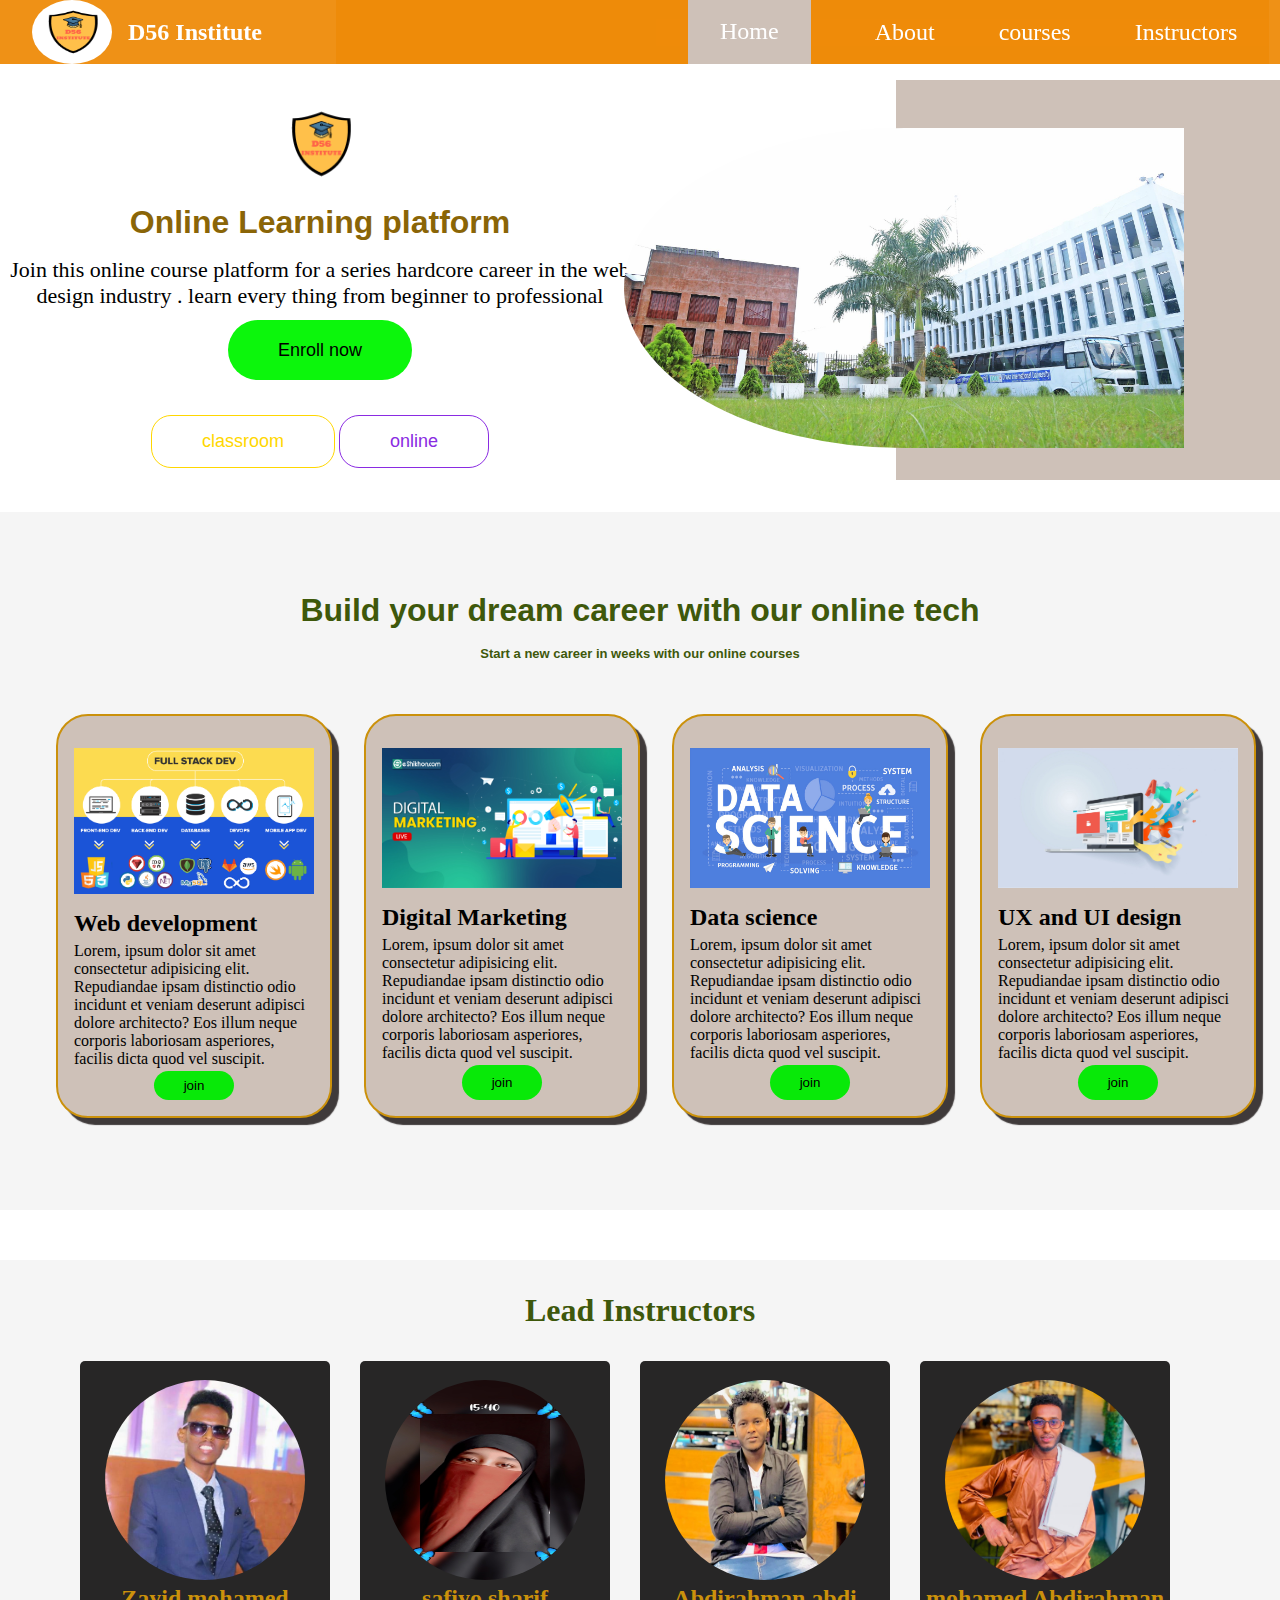
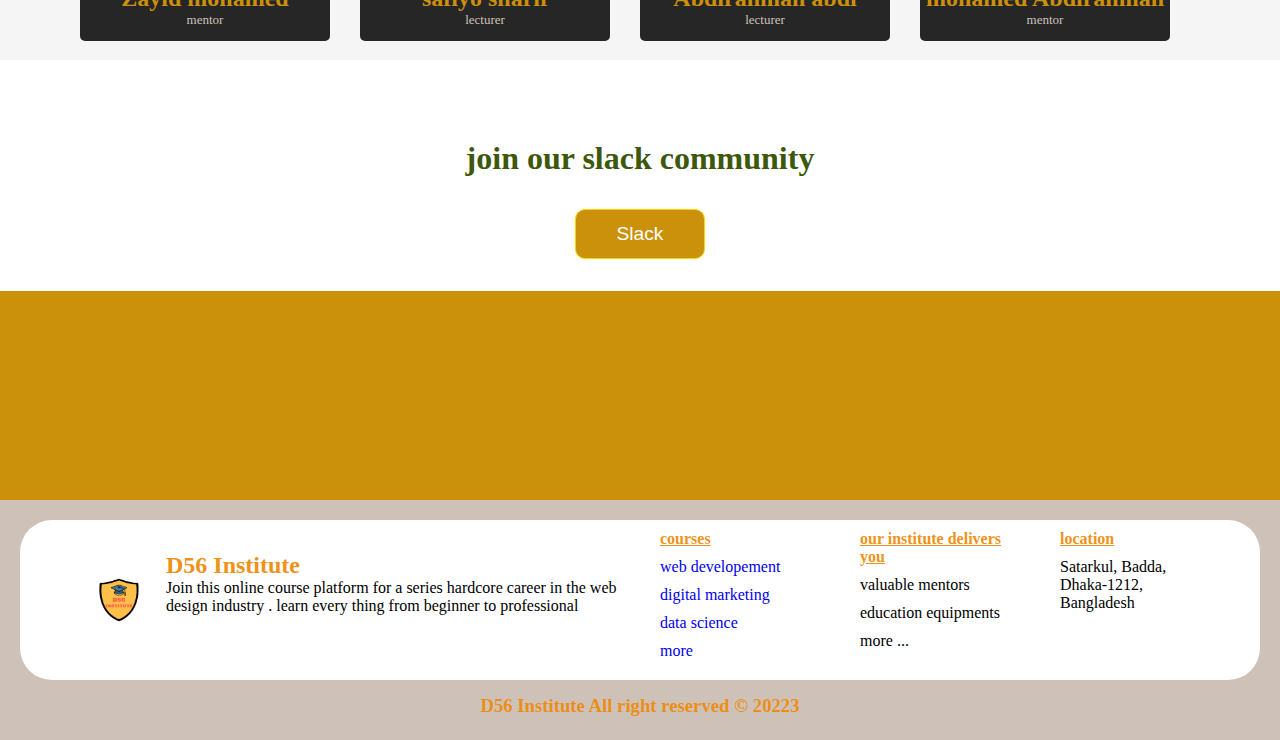
<file: index.html>
<!DOCTYPE html>
<html lang="en">

<head>
  <meta charset="UTF-8" />
  <meta name="viewport" content="width=device-width, initial-scale=1, shrink-to-fit=no" />
  <title>D56 Institute</title>
  <link href="//fonts.googleapis.com/css?family=Roboto:400,500,300" rel="stylesheet" type="text/css" />
  <link rel="stylesheet" href="/index.css" />
  <link rel="shortcut icon" type="image/x-icon" href="favicon.ico" />
  <link rel="stylesheet" href="https://cdnjs.cloudflare.com/ajax/libs/font-awesome/4.7.0/css/font-awesome.min.css">
  </head>
<body>
 
  <div class="container">

    <!-- nav bar -->
    <div class="nav">
      <img src="/img/logo.png" alt="blog logo">
       <h1 class="brand-name">D56 Institute</h1>
      <ul>
 
        <li  >
          <a href="/index.html" class="active"> Home </a>
        </li>
        <li>
          <a href="/about.html">About</a>
        </li>
        <li>
          <a href="#courses">courses</a>
        </li>
   
        <li>
          
          
          <a href="#instructors">Instructors</a>
        </li>
    
      </ul>
    </div>


<!-- header -->

    <div class="header">
      
    <img class="middle-img" src="/img/campus2.jpg" alt="bgc header">
    <div class="right-side">
      <img src="/img/logo.png" alt="logo">
      <h1> Online Learning  platform</h1>
      <p> Join this online  course platform for a series hardcore career in the web design industry . learn every thing from beginner to professional</p>
      <button id="enroll">Enroll now</button> <br>
      <button id="classroom">classroom</button>
      <button>online</button>
    </div>
    <div class="leftside"></div>
    </div>

    <!-- courses -->
    <section id="courses">
      <center>  <h1> Build your dream career with our online tech<br>
         <span class="small">Start a new career in weeks with our online courses</span> </h1>
   
      </center>  
      <div  class="courses">
       
        <div id="web-dev "  class="course course1">
          <img src="/img/full-stack.png" alt="">
          <h2>Web development</h2>
          <p>Lorem, ipsum dolor sit amet consectetur adipisicing elit. Repudiandae ipsam distinctio odio incidunt et
            veniam deserunt adipisci dolore architecto? Eos illum neque corporis laboriosam asperiores, facilis dicta quod
            vel suscipit. </p>
            <button class="join">join</button>
        </div>
        <div id="digital-marketing " class="course course2">
         <img src="/img/digital-marketing.jpg" alt="">
          <h2>Digital Marketing</h2>
          <p>Lorem, ipsum dolor sit amet consectetur adipisicing elit. Repudiandae ipsam distinctio odio incidunt et
            veniam deserunt adipisci dolore architecto? Eos illum neque corporis laboriosam asperiores, facilis dicta quod
            vel suscipit. </p>
            <button class="join">join</button>
        </div>
        <div id="data-science"   class="course course3">
          <img src="/img/data-science.png" alt="">
          <h2>Data science</h2>
          <p>Lorem, ipsum dolor sit amet consectetur adipisicing elit. Repudiandae ipsam distinctio odio incidunt et
            veniam deserunt adipisci dolore architecto? Eos illum neque corporis laboriosam asperiores, facilis dicta quod
            vel suscipit. </p>
            <button class="join">join</button>
        </div>
        <div class="course course4">
          <img src="/img/ui ux design.jpg" alt="">
          <h2> UX and UI design</h2>
          <p>Lorem, ipsum dolor sit amet consectetur adipisicing elit. Repudiandae ipsam distinctio odio incidunt et
            veniam deserunt adipisci dolore architecto? Eos illum neque corporis laboriosam asperiores, facilis dicta quod
            vel suscipit. </p>
            <button class="join">join</button>
        </div>
   
      
      </div> 
    </section>

    <!-- instructor  -->
<main id="instructors">
  <center> <h1>Lead Instructors</h1> </center>
  <div class="lectures">
    <div class="lect lect3">
      <img src="/img/lect3.jpg" alt="lecturer 3">
      <h2>Zayid mohamed</h2>
      <p>  mentor</p>
    </div>
    <div class="lect lect1">
      <img src="/img/lect1.jpg" alt="lecturer 1">
      <h2>safiyo sharif</h2>
      <p>  lecturer</p>
    </div>
    <div class=" lect lect2">
      <img src="/img/lecture4.jpg" alt="lecturer 2">
      <h2>Abdirahman abdi</h2>
      <p> lecturer</p>
    </div>

    <div class="lect lect3">
      <img src="/img/lect5.jpg" alt="lecturer 5">
      <h2>mohamed Abdirahman</h2>
      <p>  mentor</p>
    </div>
  </main>

    <!-- contact -->
  
    <div class="contact">
      <h1> join our slack community</h1> 
      <button id="slack">Slack</button>
   </div>

   <div class="location">
    <iframe src="https://www.google.com/maps/embed?pb=!1m18!1m12!1m3!1d3650.6533319039095!2d90.44262161429785!3d23.79535609297589!2m3!1f0!2f0!3f0!3m2!1i1024!2i768!4f13.1!3m3!1m2!1s0x3755c712dea569b3%3A0x73a5f6509b2106b6!2sDIU%20-%20Dhaka%20International%20University!5e0!3m2!1sen!2sbd!4v1677048151851!5m2!1sen!2sbd" width="800" height="450" style="border:0;" allowfullscreen="" loading="lazy" referrerpolicy="no-referrer-when-downgrade"></iframe>
  </div>






 
 
    <footer>

      <div class="container">
          <div class="bootcamp-info">
            <img src="/img/logo.png" alt="blog logo">
              <h2>D56 Institute </h2>
              <p>Join this online  course platform for a series hardcore career in the web design industry . learn every thing from beginner to professional  
              </p>
          </div>
          <div class="section">
             
              <div class="sub sub2">
                  <h4><u>courses</u></h4>
                  <ul>
                      <li> <a href="#web-dev">web developement</a></li>
                      <li> <a href="#digital-marketing">digital marketing</a></li>
                      <li> <a href="#data-science">data science</a></li>
                      <li> <a href="#courses">more</a></li>
                  </ul>
              </div>
              <div class="sub sub3">
                  <h4><u>our institute delivers you</u></h4>
                  <ul>
                      <li>valuable mentors</li>
                      <li>education equipments</li>
                      <li>more ...</li>
                  </ul>
              </div>
              <div class="sub4 sub">
                  <h4><u>location</u></h4>
                  <p>
                    Satarkul, Badda, Dhaka-1212, Bangladesh
                  </p>
              </div>
          </div>
      </div>

      <center>
          <h3> D56 Institute All right reserved © 20223</h3>
      </center>
  </footer>
       
</body>

</html>
</file>
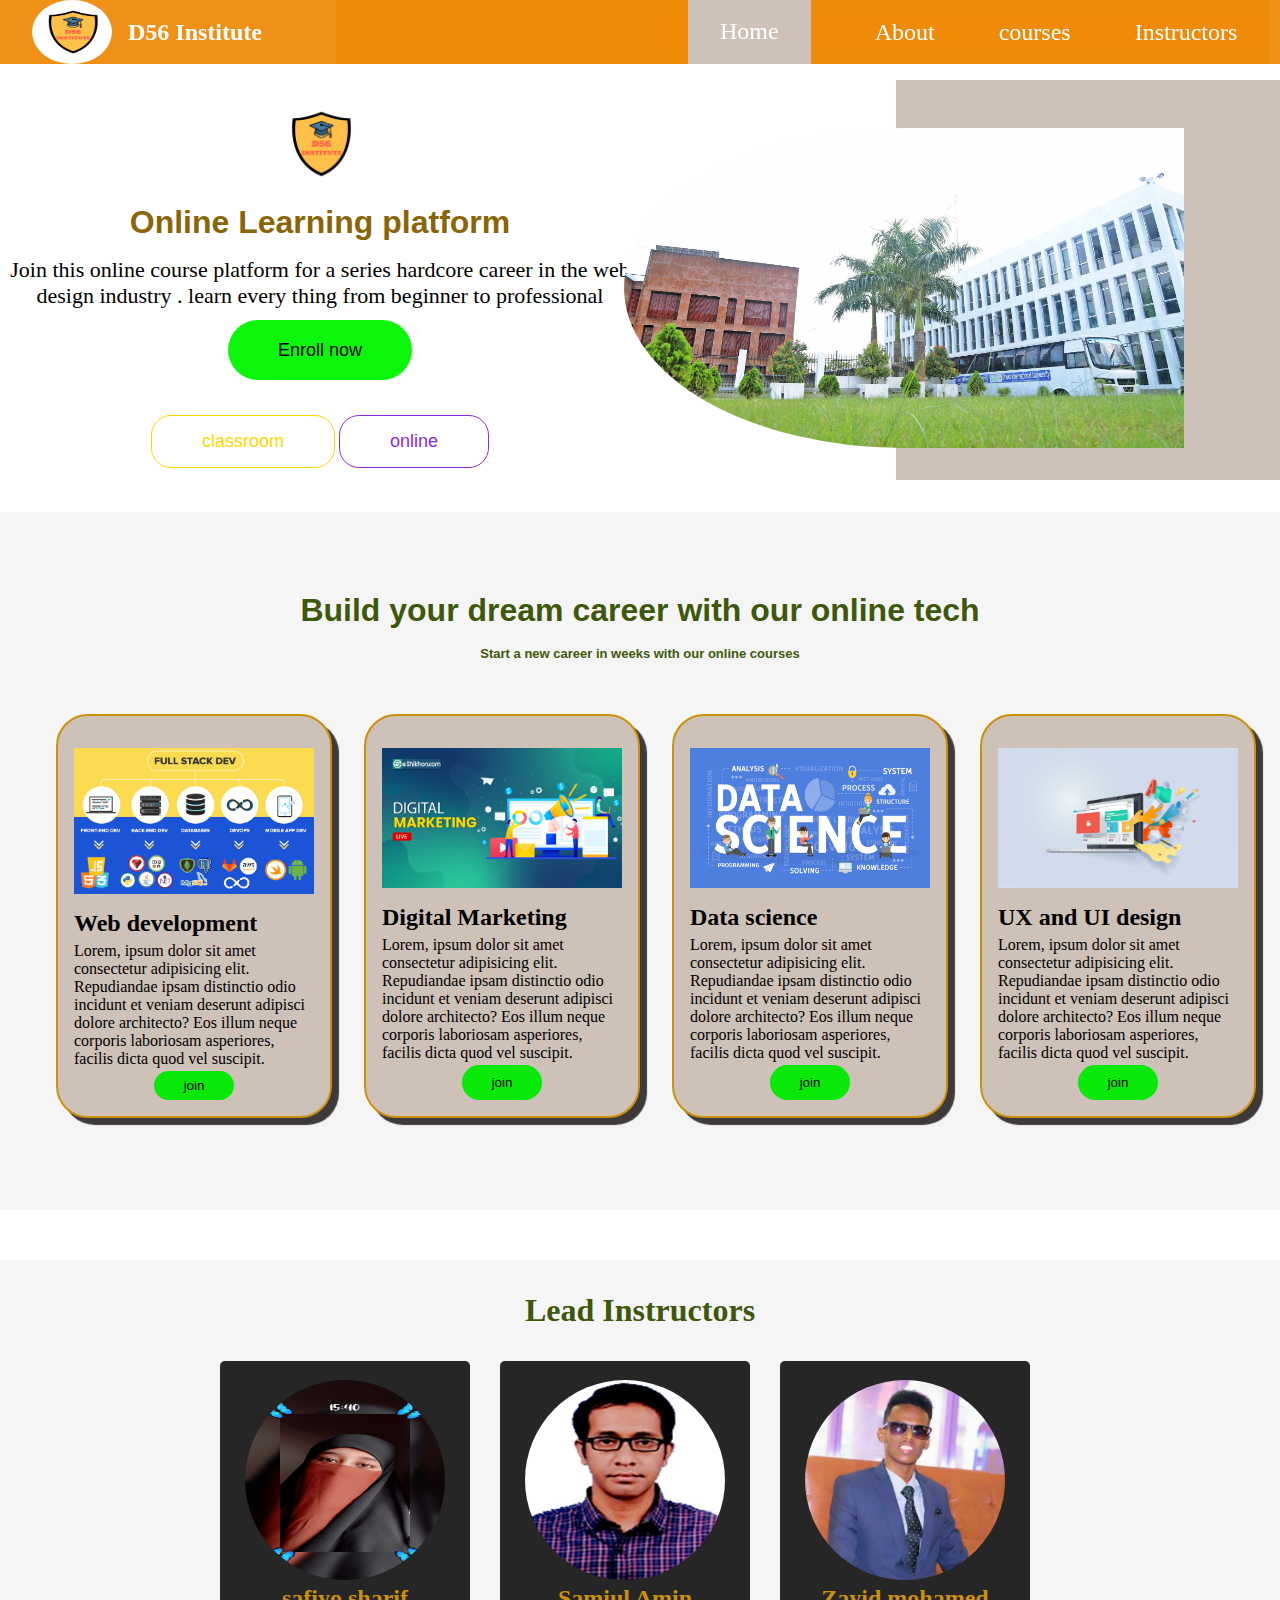
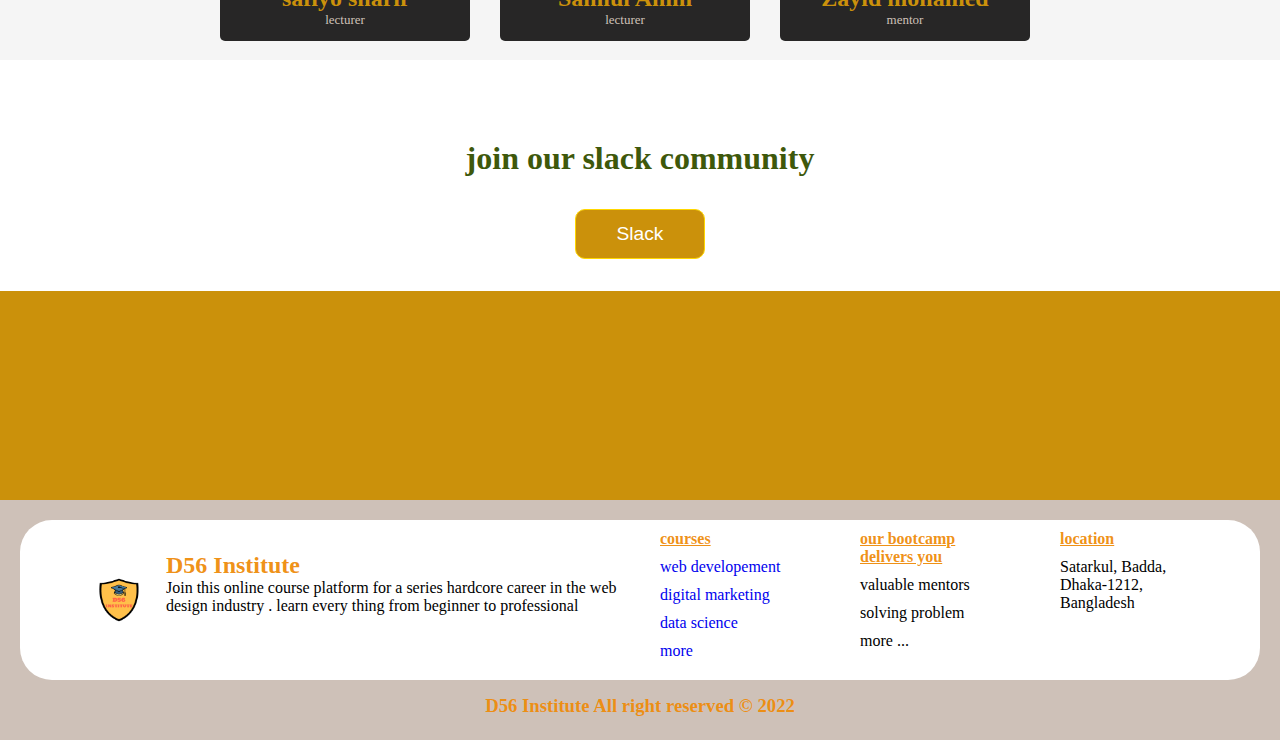
<file: home.html>
<!DOCTYPE html>
<html lang="en">

<head>
  <meta charset="UTF-8" />
  <meta name="viewport" content="width=device-width, initial-scale=1, shrink-to-fit=no" />
  <title>D56 Institute</title>
  <link href="//fonts.googleapis.com/css?family=Roboto:400,500,300" rel="stylesheet" type="text/css" />
  <link rel="stylesheet" href="/style/style.css" />
  <link rel="shortcut icon" type="image/x-icon" href="favicon.ico" />
  <link rel="stylesheet" href="https://cdnjs.cloudflare.com/ajax/libs/font-awesome/4.7.0/css/font-awesome.min.css">
  </head>
<body>
 
  <div class="container">

    <!-- nav bar -->
    <div class="nav">
      <img src="/img/logo.png" alt="blog logo">
       <h1 class="brand-name">D56 Institute</h1>
      <ul>
 
        <li  >
          <a href="/home.html" class="active"> Home </a>
        </li>
        <li>
          <a href="/about.html">About</a>
        </li>
        <li>
          <a href="#courses">courses</a>
        </li>
   
        <li>
          <a href="#instructors">Instructors</a>
        </li>
    
      </ul>
    </div>


<!-- header -->

    <div class="header">
      
    <img class="middle-img" src="/img/campus2.jpg" alt="bgc header">
    <div class="right-side">
      <img src="/img/logo.png" alt="logo">
      <h1> Online Learning  platform</h1>
      <p> Join this online  course platform for a series hardcore career in the web design industry . learn every thing from beginner to professional</p>
      <button id="enroll">Enroll now</button> <br>
      <button id="classroom">classroom</button>
      <button>online</button>
    </div>
    <div class="leftside"></div>
    </div>

    <!-- courses -->
    <section id="courses">
      <center>  <h1> Build your dream career with our online tech<br>
         <span class="small">Start a new career in weeks with our online courses</span> </h1>
   
      </center>  
      <div  class="courses">
       
        <div id="web-dev "  class="course course1">
          <img src="/img/full-stack.png" alt="">
          <h2>Web development</h2>
          <p>Lorem, ipsum dolor sit amet consectetur adipisicing elit. Repudiandae ipsam distinctio odio incidunt et
            veniam deserunt adipisci dolore architecto? Eos illum neque corporis laboriosam asperiores, facilis dicta quod
            vel suscipit. </p>
            <button class="join">join</button>
        </div>
        <div id="digital-marketing " class="course course2">
         <img src="/img/digital-marketing.jpg" alt="">
          <h2>Digital Marketing</h2>
          <p>Lorem, ipsum dolor sit amet consectetur adipisicing elit. Repudiandae ipsam distinctio odio incidunt et
            veniam deserunt adipisci dolore architecto? Eos illum neque corporis laboriosam asperiores, facilis dicta quod
            vel suscipit. </p>
            <button class="join">join</button>
        </div>
        <div id="data-science"   class="course course3">
          <img src="/img/data-science.png" alt="">
          <h2>Data science</h2>
          <p>Lorem, ipsum dolor sit amet consectetur adipisicing elit. Repudiandae ipsam distinctio odio incidunt et
            veniam deserunt adipisci dolore architecto? Eos illum neque corporis laboriosam asperiores, facilis dicta quod
            vel suscipit. </p>
            <button class="join">join</button>
        </div>
        <div class="course course4">
          <img src="/img/ui ux design.jpg" alt="">
          <h2> UX and UI design</h2>
          <p>Lorem, ipsum dolor sit amet consectetur adipisicing elit. Repudiandae ipsam distinctio odio incidunt et
            veniam deserunt adipisci dolore architecto? Eos illum neque corporis laboriosam asperiores, facilis dicta quod
            vel suscipit. </p>
            <button class="join">join</button>
        </div>
   
      
      </div> 
    </section>

    <!-- instructor  -->
<main id="instructors">
  <center> <h1>Lead Instructors</h1> </center>
  <div class="lectures">

    <div class="lect lect1">
      <img src="/img/lect1.jpg" alt="lecturer 1">
      <h2>safiyo sharif</h2>
      <p>  lecturer</p>
    </div>
    <div class=" lect lect2">
      <img src="/img/lect2.jpg" alt="lecturer 2">
      <h2>Samiul Amin</h2>
      <p> lecturer</p>
    </div>
    <div class="lect lect3">
      <img src="/img/lect3.jpg" alt="lecturer 3">
      <h2>Zayid mohamed</h2>
      <p>  mentor</p>
    </div>
  </main>

    <!-- contact -->
  
    <div class="contact">
      <h1> join our slack community</h1> 
      <button id="slack">Slack</button>
   </div>

   <div class="location">
    <iframe src="https://www.google.com/maps/embed?pb=!1m18!1m12!1m3!1d3650.6533319039095!2d90.44262161429785!3d23.79535609297589!2m3!1f0!2f0!3f0!3m2!1i1024!2i768!4f13.1!3m3!1m2!1s0x3755c712dea569b3%3A0x73a5f6509b2106b6!2sDIU%20-%20Dhaka%20International%20University!5e0!3m2!1sen!2sbd!4v1677048151851!5m2!1sen!2sbd" width="800" height="450" style="border:0;" allowfullscreen="" loading="lazy" referrerpolicy="no-referrer-when-downgrade"></iframe>
  </div>






 
 
    <footer>

      <div class="container">
          <div class="bootcamp-info">
            <img src="/img/logo.png" alt="blog logo">
              <h2>D56 Institute </h2>
              <p>Join this online  course platform for a series hardcore career in the web design industry . learn every thing from beginner to professional  
              </p>
          </div>
          <div class="section">
             
              <div class="sub sub2">
                  <h4><u>courses</u></h4>
                  <ul>
                      <li> <a href="#web-dev">web developement</a></li>
                      <li> <a href="#digital-marketing">digital marketing</a></li>
                      <li> <a href="#data-science">data science</a></li>
                      <li> <a href="#courses">more</a></li>
                  </ul>
              </div>
              <div class="sub sub3">
                  <h4><u>our bootcamp delivers you</u></h4>
                  <ul>
                      <li>valuable mentors</li>
                      <li>solving problem</li>
                      <li>more ...</li>
                  </ul>
              </div>
              <div class="sub4 sub">
                  <h4><u>location</u></h4>
                  <p>
                    Satarkul, Badda, Dhaka-1212, Bangladesh
                  </p>
              </div>
          </div>
      </div>

      <center>
          <h3> D56 Institute All right reserved © 2022</h3>
      </center>
  </footer>
       
</body>

</html>
</file>
<file: index.css>
* {
  margin: 0;
  padding: 0;
}

.container {
  width: auto;
  height: 130rem;
background-color: white;
}

/* nab bar css */
.container div.nav {
  background-color: rgba(238, 139, 10, 0.948);
  display: flex;
  align-items: center;
  text-decoration: none;
  height: 4rem;
 width: 100%;
 position: fixed;
 top: 0;
 white-space: nowrap;
z-index: 999;
}



.container .nav h1 {
  padding-left: 1rem;
  font-weight: bold;
  font-size: x-large;
  width: 13rem;
  flex-flow: row;
  color: white;

}

.container .nav img {
  float: left;
  width: 5rem;
  height: 4rem;
  margin-left: 2rem;
  border-radius: 50%;

}

.container .nav ul {
  background-color: inherit;
  display: flex;
  align-items: center;

  height: 4rem;
  padding-left: 20rem;
}

.container .nav ul li {
  background-color: inherit;
  list-style-type: none;
  padding: 0rem 2rem;

}

.container .nav ul li a {
  background-color: inherit;
  text-decoration: none;
  color: white;
  font-size: x-large;

}

.container .nav ul li .active {
  padding: 1.2rem 2rem;

  margin: none none;
  background-color: rgb(206, 193, 184);
}




/* header css */
.container .header {
  height: 25rem;
  text-align: center;
  margin: 2rem 0rem;
  display: flex;
  flex-direction: row;
  width: 100%;
  margin-top: 5rem;
}

.container .header .middle-img {
  height: 20rem;
  width: 35rem;
  position: absolute;
  z-index: 1;
  top: 8rem;
  right: 6rem;
  border-radius: 50% 0 0 50%;
}

/* left side */
.container .header .leftside {
  width: 30%;
  background-color: rgb(206, 193, 184);
}

/* right side*/
.container .header .right-side {
  width: 50%;
  height: 40rem;
  margin-right: 20%;
  padding-top: 1rem;
 
}

.container .header .right-side img {
  width: 6rem;
  height: 6rem;
  border-radius: 50%;

}

.container .header .right-side h1 {
  color: rgb(138, 101, 7);
  font-family: sans-serif;
  font-weight: 800;
  padding: 0.5rem 0;
}

.container .header .right-side p {
  padding: 0.5rem 0;
  font-size: 22px;

}

.container .header .right-side button {

  padding: 15px 50px;
  font-size: large;
  border-radius: 5rem;
  border-radius: 20px;
  color: blueviolet;
  border: solid 1px blueviolet;
  background-color: white;
}

.container .header .right-side #enroll {
  background-color: rgb(12, 246, 12);
  color: black;
  border-radius: 50px;
  height: 60px;
  margin: 3px;
  border: none;
}

.container .header .right-side #classroom {
  color: gold;
  border: 1px solid gold;
  margin-top: 2rem;
  margin-bottom: 2rem;

}


 
section h1{
 background-color: whitesmoke;
  color: rgb(62, 88, 11);
  font-family:  Verdana, sans-serif;
  font-size: xx-large;
  padding: 5rem 5rem 2rem 5rem;
}
 .small{
  font-size: small;
 }

.container .courses {
 background-color: whitesmoke;
  margin: 0 auto;
  padding: 1rem 2rem;
  display: flex;
  flex-direction: row;
  justify-content: center;
  height: 30rem;
 
}

.container .courses .course {

  background-color: rgb(206, 193, 184);
  height: 23rem;
  width: 15rem;
  display: flex;
  flex-direction: column;
  padding: 1rem;
  border: 2px solid rgb(203, 145, 11);
  box-shadow: 7px 7px 1px rgb(63, 58, 58);
  border-radius: 2rem;
  margin-left: 2rem;
}

.container .courses .course img {
  height: 10rem;
  margin-top: 1rem;
  margin-bottom: 1rem;
  

}
.container .courses .course h2 {
 padding-bottom: 5px ;
}
.container .courses .course .join{
  background-color: rgb(8, 233, 8);
  color: black;
  border-radius: 60px;
  height: 40px;
  width: 80px;
  margin-top: 3px;
  border: none;
  margin-left: 5rem;
}



/* lectures */
.container #instructors{
  margin-top: 50px;
  height: 25rem;
 background-color: whitesmoke;
  color: rgb(62, 88, 11);
}
.container #instructors h1{
 padding-top: 2rem;
}
 .container #instructors .lectures {
  display: flex;
  flex-direction: row;
  justify-content: center;
  height: 20rem;
 background-color: whitesmoke;
  color: rgb(203, 145, 11);
}

 .container #instructors .lectures .lect {
 background-color: rgb(39, 38, 38);
height: 280px;
width: 250px;
margin: 2rem 0 1rem 0;
margin-right: 30px;
display: flex;
flex-direction: column;
justify-content: center;
align-items: center;
border-radius: 5px;
}
 .container #instructors .lectures .lect img {
  height: 200px;
  width: 200px;
  border-radius: 50%;
  margin: 5px 0;
}

 .container #instructors .lectures .lect p {
  color: rgb(206, 193, 184);
  font-size: small;
}
 


/* contact css */

.container .contact{
  display: flex;
  justify-content: center;
  align-items: center;
  flex-direction: column;
}
.container .contact h1{
  color: rgb(62, 88, 11);
  margin-top: 5rem;
 
}

.container .contact #slack{
  color: white;
  font-size: larger;
  border: 1px solid gold;
  margin-top: 2rem;
  margin-bottom: 2rem;
  width: 130px;
  height: 50px;
  border-radius: 10px;
  background-color:  rgb(203, 145, 11);
}

 .container .location{
  background-color:  rgb(203, 145, 11);
 }
 .container .location iframe{
  margin-left: 200px;
  width: 1000px;
  height: 205px;
  border: 2px solid rgb(203, 145, 11) ;
  border-radius: 20px;
 }


 


/* footer */
footer {
  padding: 20px;
  background-color: rgb(206, 193, 184);
  height: 200px;
  display: flex;
  flex-direction: column;
  width: auto;
  justify-content: space-between;

}

footer .container {
  display: flex;
  width: auto;
  flex-direction: row;
  padding-left: 50px;
  border-radius: 2rem;

}

footer .container .bootcamp-info {

  padding: 2rem 2rem 0rem 0rem;
}

footer .container .bootcamp-info h2 {
  color: rgba(238, 139, 10, 0.948);
}

footer .container .bootcamp-info img {
  float: left;
  border-radius: 50%;
  width: 4rem;
  height: 4rem;
  margin: 1rem 1rem 2rem 1rem;

}

footer .container .section {
  padding: 10px 0 0 10px;
  display: flex;
  width: auto;
  flex-direction: row;
  justify-content: space-around;


}

footer .container .section .sub {
  padding-right: 50px;

  width: 150px;
  display: flex;
  flex-direction: column;
  height: 150px;


}

footer .container .section .sub h4 {
  color: rgba(238, 139, 10, 0.948);
  padding-bottom: 10px;
}

footer .container .section .sub ul li {
  padding-bottom: 10px;
}
footer .container .section .sub ul li a {
   text-decoration: none;
}
li {
  list-style-type: none;
}

footer .container .qoraal h2 span {
  color: rgba(238, 139, 10, 0.948);
}

footer h3 {
  font-weight: 400;
  color: rgba(238, 139, 10, 0.948);
  padding-bottom: 10px;
  padding-top: 15px;
  font-weight: bolder;
}









/* about.html css */

#container{
  height: 280vh;
}
.container .section1 {
  padding-top: 100px;
  display: flex;
  flex-direction: column;
   align-items: center;
   height: 400px;
 
   
}
.container .section1 h6{
  font-weight: lighter;
  font-size: small;
  padding-bottom:  20px;;
}
.container .section1 h1{
  color: rgb(62, 88, 11);
}
.container .section1 h3{
  padding-bottom:  20px;;
}
.container .section1 .sub-sec1{
  display: flex;
  flex-direction: row;
   height: 250px;
 
  width: 800px;
  

}
.container .section1 .sub-sec1 .sub{
  background-color: rgb(231, 231, 231);
  margin-left: 20px;
  display: flex;
  flex-direction: column;
   align-items: center;
  height: 90%;
padding: 20px;
border-radius: 20px;
}

.container .section1 .sub-sec1 .sub .fa{
height: 45px;
width: 60px;
border-radius: 50%;
color: white;
background-color:  rgb(203, 145, 11);
padding-top: 10px;

}


.container .section2 {
 
  padding-top: 50px;
  display: flex;
  flex-direction: column;
   align-items: center;
   height: 250px;
 background-color: rgb(225, 223, 223);
   
}
.container .section2 h6{
  font-weight: lighter;
  font-size: small;
  padding-bottom:  10px;
}
.container .section2 h1{
  padding-bottom:  10px;
  color: rgb(62, 88, 11);
}
.container .section2 .sub-sec2{
  display: flex;
  flex-direction: row;
   height: 250px;


}
.container .section2 .sub-sec2 .sub{
  background-color: white;
  margin-left: 20px;
  display: flex;
  flex-direction: column;
   align-items: center;
  height: 100px;
  padding: 20px;
  width: 200px;
  border-radius: 20px;
}
.container .section2 .sub-sec2 .sub h3{
  padding-top: 20px;
}
.container .section2 .sub-sec2 .sub .fa{
height: 45px;
width: 60px;
border-radius: 50%;
color: white;
background-color:  rgb(203, 145, 11);
padding-top: 10px;

}



/* section 3 */

.container .section3{
   background-image: url(/img/bgc2.png);
   background-repeat: none;
   background-position: center;
   background-size: cover;
}
.container .section3 .form{
  height: 35rem;
  width: 500px;
  background-color:rgb(213, 208, 208);
  margin: 0rem 25rem;
 border-radius: 5px;
  display: flex;
  font-size:x-large;
  flex-direction: column;
  margin-top: 5rem;
  padding: 2rem;
  font-family: 'Gill Sans', 'Gill Sans MT', Calibri, 'Trebuchet MS', sans-serif;
}
.container .section3 .form h2{
  color:  rgb(203, 145, 11);
  margin-left: 50px;
}
.container .section3 .form label{
  padding-top: 1.5rem;
  padding-bottom: 0.5rem;
  font-size:x-large;

}
.container .section3 .form input{
   padding: 15px;
   border-radius: 20px;
}
.container .section3 .form input:last-child{
  padding: 50px 20px;
  border: 1px solid rgb(192, 29, 29);
}
.container .section3 .form .btn button{
  border-radius: 20px;
  background-color:  rgb(203, 145, 11);
  padding: 20px 80px;
  border-radius: 5rem;
  margin-top: 2rem;
  font-weight: bold;
 }
</file>
<file: style/style.css>
* {
  margin: 0;
  padding: 0;
}

.container {
  width: auto;
  height: 130rem;
background-color: white;
}

/* nab bar css */
.container div.nav {
  background-color: rgba(238, 139, 10, 0.948);
  display: flex;
  align-items: center;
  text-decoration: none;
  height: 4rem;
 width: 100%;
 position: fixed;
 top: 0;
 white-space: nowrap;
z-index: 999;
}



.container .nav h1 {
  padding-left: 1rem;
  font-weight: bold;
  font-size: x-large;
  width: 13rem;
  flex-flow: row;
  color: white;

}

.container .nav img {
  float: left;
  width: 5rem;
  height: 4rem;
  margin-left: 2rem;
  border-radius: 50%;

}

.container .nav ul {
  background-color: inherit;
  display: flex;
  align-items: center;

  height: 4rem;
  padding-left: 20rem;
}

.container .nav ul li {
  background-color: inherit;
  list-style-type: none;
  padding: 0rem 2rem;

}

.container .nav ul li a {
  background-color: inherit;
  text-decoration: none;
  color: white;
  font-size: x-large;

}

.container .nav ul li .active {
  padding: 1.2rem 2rem;

  margin: none none;
  background-color: rgb(206, 193, 184);
}




/* header css */
.container .header {
  height: 25rem;
  text-align: center;
  margin: 2rem 0rem;
  display: flex;
  flex-direction: row;
  width: 100%;
  margin-top: 5rem;
}

.container .header .middle-img {
  height: 20rem;
  width: 35rem;
  position: absolute;
  z-index: 1;
  top: 8rem;
  right: 6rem;
  border-radius: 50% 0 0 50%;
}

/* left side */
.container .header .leftside {
  width: 30%;
  background-color: rgb(206, 193, 184);
}

/* right side*/
.container .header .right-side {
  width: 50%;
  height: 40rem;
  margin-right: 20%;
  padding-top: 1rem;
 
}

.container .header .right-side img {
  width: 6rem;
  height: 6rem;
  border-radius: 50%;

}

.container .header .right-side h1 {
  color: rgb(138, 101, 7);
  font-family: sans-serif;
  font-weight: 800;
  padding: 0.5rem 0;
}

.container .header .right-side p {
  padding: 0.5rem 0;
  font-size: 22px;

}

.container .header .right-side button {

  padding: 15px 50px;
  font-size: large;
  border-radius: 5rem;
  border-radius: 20px;
  color: blueviolet;
  border: solid 1px blueviolet;
  background-color: white;
}

.container .header .right-side #enroll {
  background-color: rgb(12, 246, 12);
  color: black;
  border-radius: 50px;
  height: 60px;
  margin: 3px;
  border: none;
}

.container .header .right-side #classroom {
  color: gold;
  border: 1px solid gold;
  margin-top: 2rem;
  margin-bottom: 2rem;

}


 
section h1{
 background-color: whitesmoke;
  color: rgb(62, 88, 11);
  font-family:  Verdana, sans-serif;
  font-size: xx-large;
  padding: 5rem 5rem 2rem 5rem;
}
 .small{
  font-size: small;
 }

.container .courses {
 background-color: whitesmoke;
  margin: 0 auto;
  padding: 1rem 2rem;
  display: flex;
  flex-direction: row;
  justify-content: center;
  height: 30rem;
 
}

.container .courses .course {

  background-color: rgb(206, 193, 184);
  height: 23rem;
  width: 15rem;
  display: flex;
  flex-direction: column;
  padding: 1rem;
  border: 2px solid rgb(203, 145, 11);
  box-shadow: 7px 7px 1px rgb(63, 58, 58);
  border-radius: 2rem;
  margin-left: 2rem;
}

.container .courses .course img {
  height: 10rem;
  margin-top: 1rem;
  margin-bottom: 1rem;
  

}
.container .courses .course h2 {
 padding-bottom: 5px ;
}
.container .courses .course .join{
  background-color: rgb(8, 233, 8);
  color: black;
  border-radius: 60px;
  height: 40px;
  width: 80px;
  margin-top: 3px;
  border: none;
  margin-left: 5rem;
}



/* lectures */
.container #instructors{
  margin-top: 50px;
  height: 25rem;
 background-color: whitesmoke;
  color: rgb(62, 88, 11);
}
.container #instructors h1{
 padding-top: 2rem;
}
 .container #instructors .lectures {
  display: flex;
  flex-direction: row;
  justify-content: center;
  height: 20rem;
 background-color: whitesmoke;
  color: rgb(203, 145, 11);
}

 .container #instructors .lectures .lect {
 background-color: rgb(39, 38, 38);
height: 280px;
width: 250px;
margin: 2rem 0 1rem 0;
margin-right: 30px;
display: flex;
flex-direction: column;
justify-content: center;
align-items: center;
border-radius: 5px;
}
 .container #instructors .lectures .lect img {
  height: 200px;
  width: 200px;
  border-radius: 50%;
  margin: 5px 0;
}

 .container #instructors .lectures .lect p {
  color: rgb(206, 193, 184);
  font-size: small;
}
 


/* contact css */

.container .contact{
  display: flex;
  justify-content: center;
  align-items: center;
  flex-direction: column;
}
.container .contact h1{
  color: rgb(62, 88, 11);
  margin-top: 5rem;
 
}

.container .contact #slack{
  color: white;
  font-size: larger;
  border: 1px solid gold;
  margin-top: 2rem;
  margin-bottom: 2rem;
  width: 130px;
  height: 50px;
  border-radius: 10px;
  background-color:  rgb(203, 145, 11);
}

 .container .location{
  background-color:  rgb(203, 145, 11);
 }
 .container .location iframe{
  margin-left: 200px;
  width: 1000px;
  height: 205px;
  border: 2px solid rgb(203, 145, 11) ;
  border-radius: 20px;
 }


 


/* footer */
footer {
  padding: 20px;
  background-color: rgb(206, 193, 184);
  height: 200px;
  display: flex;
  flex-direction: column;
  width: auto;
  justify-content: space-between;

}

footer .container {
  display: flex;
  width: auto;
  flex-direction: row;
  padding-left: 50px;
  border-radius: 2rem;

}

footer .container .bootcamp-info {

  padding: 2rem 2rem 0rem 0rem;
}

footer .container .bootcamp-info h2 {
  color: rgba(238, 139, 10, 0.948);
}

footer .container .bootcamp-info img {
  float: left;
  border-radius: 50%;
  width: 4rem;
  height: 4rem;
  margin: 1rem 1rem 2rem 1rem;

}

footer .container .section {
  padding: 10px 0 0 10px;
  display: flex;
  width: auto;
  flex-direction: row;
  justify-content: space-around;


}

footer .container .section .sub {
  padding-right: 50px;

  width: 150px;
  display: flex;
  flex-direction: column;
  height: 150px;


}

footer .container .section .sub h4 {
  color: rgba(238, 139, 10, 0.948);
  padding-bottom: 10px;
}

footer .container .section .sub ul li {
  padding-bottom: 10px;
}
footer .container .section .sub ul li a {
   text-decoration: none;
}
li {
  list-style-type: none;
}

footer .container .qoraal h2 span {
  color: rgba(238, 139, 10, 0.948);
}

footer h3 {
  font-weight: 400;
  color: rgba(238, 139, 10, 0.948);
  padding-bottom: 10px;
  padding-top: 15px;
  font-weight: bolder;
}









/* about.html css */

#container{
  height: 280vh;
}
.container .section1 {
  padding-top: 100px;
  display: flex;
  flex-direction: column;
   align-items: center;
   height: 400px;
 
   
}
.container .section1 h6{
  font-weight: lighter;
  font-size: small;
  padding-bottom:  20px;;
}
.container .section1 h1{
  color: rgb(62, 88, 11);
}
.container .section1 h3{
  padding-bottom:  20px;;
}
.container .section1 .sub-sec1{
  display: flex;
  flex-direction: row;
   height: 250px;
 
  width: 800px;
  

}
.container .section1 .sub-sec1 .sub{
  background-color: rgb(231, 231, 231);
  margin-left: 20px;
  display: flex;
  flex-direction: column;
   align-items: center;
  height: 90%;
padding: 20px;
border-radius: 20px;
}

.container .section1 .sub-sec1 .sub .fa{
height: 45px;
width: 60px;
border-radius: 50%;
color: white;
background-color:  rgb(203, 145, 11);
padding-top: 10px;

}


.container .section2 {
 
  padding-top: 50px;
  display: flex;
  flex-direction: column;
   align-items: center;
   height: 250px;
 background-color: rgb(225, 223, 223);
   
}
.container .section2 h6{
  font-weight: lighter;
  font-size: small;
  padding-bottom:  10px;
}
.container .section2 h1{
  padding-bottom:  10px;
  color: rgb(62, 88, 11);
}
.container .section2 .sub-sec2{
  display: flex;
  flex-direction: row;
   height: 250px;


}
.container .section2 .sub-sec2 .sub{
  background-color: white;
  margin-left: 20px;
  display: flex;
  flex-direction: column;
   align-items: center;
  height: 100px;
  padding: 20px;
  width: 200px;
  border-radius: 20px;
}
.container .section2 .sub-sec2 .sub h3{
  padding-top: 20px;
}
.container .section2 .sub-sec2 .sub .fa{
height: 45px;
width: 60px;
border-radius: 50%;
color: white;
background-color:  rgb(203, 145, 11);
padding-top: 10px;

}



/* section 3 */

.container .section3{
   background-image: url(/img/bgc2.png);
   background-repeat: none;
   background-position: center;
   background-size: cover;
}
.container .section3 .form{
  height: 35rem;
  width: 500px;
  background-color:rgb(213, 208, 208);
  margin: 0rem 25rem;
 border-radius: 5px;
  display: flex;
  font-size:x-large;
  flex-direction: column;
  margin-top: 5rem;
  padding: 2rem;
  font-family: 'Gill Sans', 'Gill Sans MT', Calibri, 'Trebuchet MS', sans-serif;
}
.container .section3 .form h2{
  color:  rgb(203, 145, 11);
  margin-left: 50px;
}
.container .section3 .form label{
  padding-top: 1.5rem;
  padding-bottom: 0.5rem;
  font-size:x-large;

}
.container .section3 .form input{
   padding: 15px;
   border-radius: 20px;
}
.container .section3 .form input:last-child{
  padding: 50px 20px;
  border: 1px solid rgb(192, 29, 29);
}
.container .section3 .form .btn button{
  border-radius: 20px;
  background-color:  rgb(203, 145, 11);
  padding: 20px 80px;
  border-radius: 5rem;
  margin-top: 2rem;
  font-weight: bold;
 }
</file>
